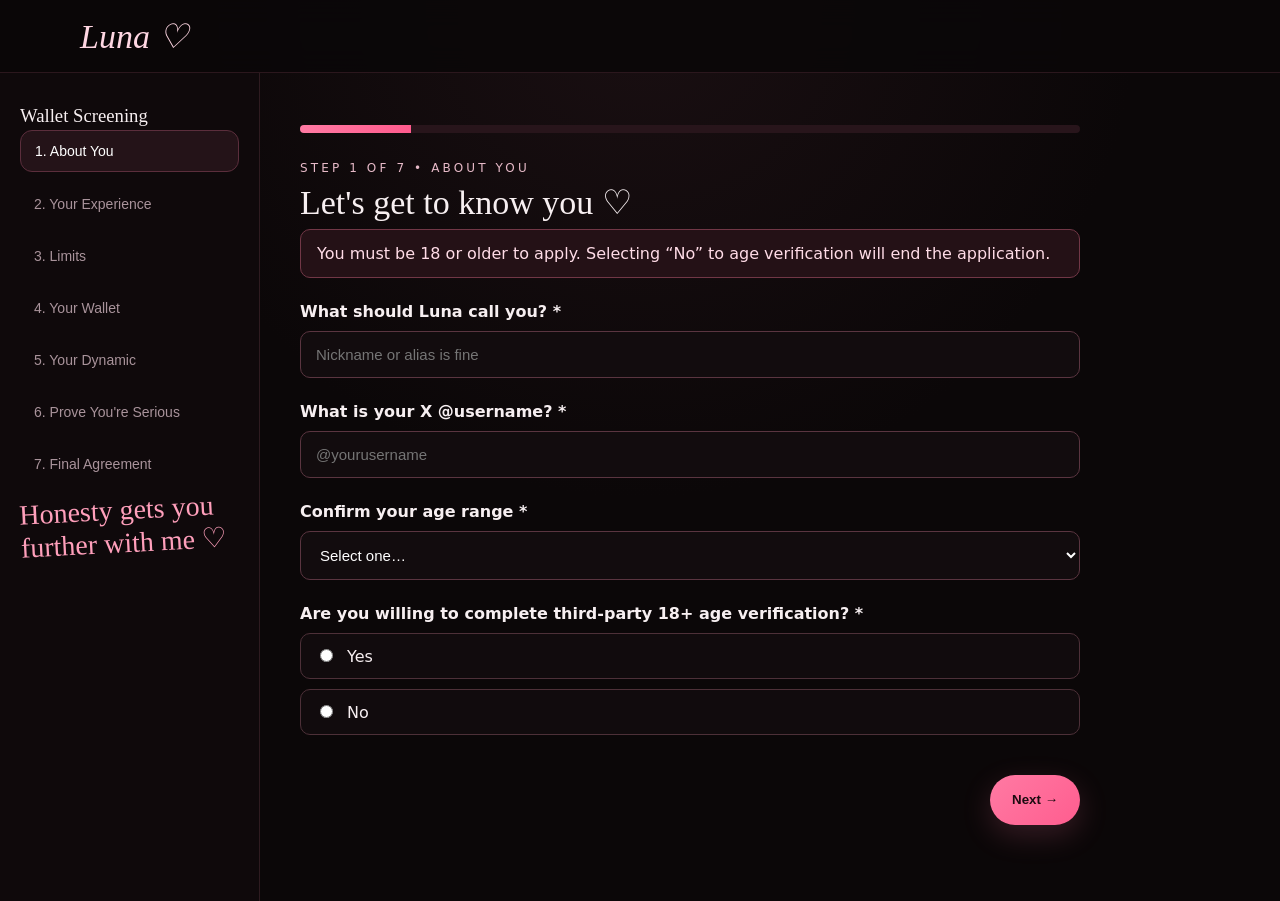
<file: index.html>
<!doctype html>
<html lang="en">
<head>
  <meta charset="utf-8">
  <meta name="viewport" content="width=device-width, initial-scale=1">

  <title>Apply to Serve Luna</title>

  <link rel="stylesheet" href="styles.css?v=10">
</head>

<body>

<nav>
  <div class="wrap navin">
    <span class="brand">Luna ♡</span>
  </div>
</nav>

<div class="formShell">

  <aside class="steps">
    <h3>Wallet Screening</h3>

    <div class="stepnav">
      <button type="button" data-goto="1" class="active">1. About You</button>
      <button type="button" data-goto="2">2. Your Experience</button>
      <button type="button" data-goto="3">3. Limits</button>
      <button type="button" data-goto="4">4. Your Wallet</button>
      <button type="button" data-goto="5">5. Your Dynamic</button>
      <button type="button" data-goto="6">6. Prove You're Serious</button>
      <button type="button" data-goto="7">7. Final Agreement</button>
    </div>

    <div class="script" style="font-size:28px">
      Honesty gets you further with me ♡
    </div>
  </aside>


  <main class="formArea">

    <div class="progress">
      <div id="progressBar"></div>
    </div>

    <form id="screeningForm">

      <!-- STEP 1 -->
      <section class="step active" data-step="1">

        <div class="kicker">Step 1 of 7 • About You</div>

        <h2>Let's get to know you ♡</h2>

        <div class="notice">
          You must be 18 or older to apply.
          Selecting “No” to age verification will end the application.
        </div>

        <div class="q">
          <label class="title">
            What should Luna call you? *
          </label>

          <input
            name="name"
            type="text"
            required
            placeholder="Nickname or alias is fine">
        </div>

        <div class="q">
          <label class="title">
            What is your X @username? *
          </label>

          <input
            name="xhandle"
            type="text"
            required
            placeholder="@yourusername">
        </div>

        <div class="q">
          <label class="title">
            Confirm your age range *
          </label>

          <select name="age" required>
            <option value="">Select one…</option>
            <option>18–20</option>
            <option>21–24</option>
            <option>25–34</option>
            <option>35–44</option>
            <option>45–54</option>
            <option>55+</option>
          </select>
        </div>

        <div class="q">
          <label class="title">
            Are you willing to complete third-party 18+ age verification? *
          </label>

          <div class="options">
            <label class="option">
              <input
                type="radio"
                name="av"
                value="Yes"
                required>
              Yes
            </label>

            <label class="option">
              <input
                type="radio"
                name="av"
                value="No">
              No
            </label>
          </div>
        </div>

        <div class="formActions">
          <span></span>

          <button
            type="button"
            class="btn primary nextStep">
            Next →
          </button>
        </div>

      </section>


      <!-- STEP 2 -->
      <section class="step" data-step="2">

        <div class="kicker">
          Step 2 of 7 • Your Experience
        </div>

        <h2>What are you into?</h2>

        <div class="q">
          <label class="title">
            How experienced are you with Findom/Femdom?
          </label>

          <select name="experience">
            <option>Completely new</option>
            <option>Curious / limited experience</option>
            <option>Some experience</option>
            <option>Experienced submissive</option>
            <option>Currently or previously served a Domme</option>
          </select>
        </div>

        <div class="q">
          <label class="title">
            What interests you? (choose any)
          </label>

          <div class="options">

            <label class="option">
              <input type="checkbox" name="interests" value="Financial domination">
              Financial domination
            </label>

            <label class="option">
              <input type="checkbox" name="interests" value="Bratty domination">
              Bratty domination
            </label>

            <label class="option">
              <input type="checkbox" name="interests" value="Paying bills">
              Paying bills
            </label>

            <label class="option">
              <input type="checkbox" name="interests" value="Gifts / spoiling">
              Gifts / spoiling
            </label>

            <label class="option">
              <input type="checkbox" name="interests" value="Tasks">
              Tasks
            </label>

            <label class="option">
              <input type="checkbox" name="interests" value="Teasing">
              Teasing
            </label>

            <label class="option">
              <input type="checkbox" name="interests" value="Praise / approval">
              Praise / approval
            </label>

            <label class="option">
              <input type="checkbox" name="interests" value="Controlled financial play">
              Controlled financial play
            </label>

            <label class="option">
              <input type="checkbox" name="interests" value="Obedience">
              Obedience
            </label>

            <label class="option">
              <input type="checkbox" name="interests" value="Long-term D/s dynamic">
              Long-term D/s dynamic
            </label>

            <label class="option">
              <input type="checkbox" name="interests" value="Casual tribute / admiration">
              Casual tribute / admiration
            </label>

          </div>
        </div>

        <div class="q">
          <label class="title">
            What are you actually looking for from Luna?
          </label>

          <textarea name="lookingfor"></textarea>
        </div>

        <div class="formActions">
          <button type="button" class="btn ghost backStep">
            ← Back
          </button>

          <button type="button" class="btn primary nextStep">
            Next →
          </button>
        </div>

      </section>


      <!-- STEP 3 -->
      <section class="step" data-step="3">

        <div class="kicker">
          Step 3 of 7 • Limits
        </div>

        <h2>Your boundaries matter.</h2>

        <div class="q">
          <label class="title">
            Hard limits
          </label>

          <textarea
            name="hardlimits"
            placeholder="Things Luna must never incorporate into your dynamic"></textarea>
        </div>

        <div class="q">
          <label class="title">
            Soft limits
          </label>

          <textarea
            name="softlimits"
            placeholder="Things you may consider only after discussion and explicit agreement"></textarea>
        </div>

        <div class="q">
          <label class="title">
            Preferred safeword
          </label>

          <input
            name="safeword"
            type="text"
            placeholder="Default: RED">
        </div>

        <div class="q">
          <label class="option">
            <input
              type="checkbox"
              name="withdrawConsent"
              required>

            I understand I may withdraw consent or stop an interaction at any time.
          </label>
        </div>

        <div class="formActions">
          <button type="button" class="btn ghost backStep">
            ← Back
          </button>

          <button type="button" class="btn primary nextStep">
            Next →
          </button>
        </div>

      </section>


      <!-- STEP 4 -->
      <section class="step" data-step="4">

        <div class="kicker">
          Step 4 of 7 • Your Wallet
        </div>

        <h2>Be honest about your budget.</h2>

        <div class="notice">
          Financial play uses discretionary funds only.
          Essential living expenses are off-limits.
        </div>

        <div class="q">
          <label class="title">
            Comfortable MONTHLY discretionary Findom budget
          </label>

          <select name="monthlyBudget">
            <option>Under $50</option>
            <option>$50–$100</option>
            <option>$101–$250</option>
            <option>$251–$500</option>
            <option>$501–$1,000</option>
            <option>$1,000+</option>
          </select>
        </div>

        <div class="q">
          <label class="title">
            Comfortable amount in ONE interaction
          </label>

          <select name="singleBudget">
            <option>$10–$25</option>
            <option>$26–$50</option>
            <option>$51–$100</option>
            <option>$101–$250</option>
            <option>$251–$500</option>
            <option>Other</option>
          </select>
        </div>

        <div class="notice">
          Your stated limit is a ceiling, not a target.
        </div>

        <div class="formActions">
          <button type="button" class="btn ghost backStep">
            ← Back
          </button>

          <button type="button" class="btn primary nextStep">
            Next →
          </button>
        </div>

      </section>


      <!-- STEP 5 -->
      <section class="step" data-step="5">

        <div class="kicker">
          Step 5 of 7 • Your Dynamic
        </div>

        <h2>How do you like to interact?</h2>

        <div class="q">
          <label class="title">
            How often would you ideally interact?
          </label>

          <select name="frequency">
            <option>Occasionally</option>
            <option>A few times per month</option>
            <option>Weekly</option>
            <option>Several times per week</option>
            <option>Ongoing dynamic</option>
            <option>Not sure yet</option>
          </select>
        </div>

        <div class="q">
          <label class="title">
            Which style appeals most?
          </label>

          <select name="style">
            <option>Playful / bratty</option>
            <option>Firm and structured</option>
            <option>Praise / reward focused</option>
            <option>Financially focused</option>
            <option>A mixture</option>
            <option>I'd rather discover it naturally</option>
          </select>
        </div>

        <div class="q">
          <label class="title">
            Communication preferences
          </label>

          <div class="options">

            <label class="option">
              <input type="checkbox" name="communication" value="Teasing">
              Teasing
            </label>

            <label class="option">
              <input type="checkbox" name="communication" value="Direct instructions">
              Direct instructions
            </label>

            <label class="option">
              <input type="checkbox" name="communication" value="Tasks">
              Tasks
            </label>

            <label class="option">
              <input type="checkbox" name="communication" value="Praise when earned">
              Praise when earned
            </label>

            <label class="option">
              <input type="checkbox" name="communication" value="Bratty demands">
              Bratty demands
            </label>

            <label class="option">
              <input type="checkbox" name="communication" value="Casual conversation too">
              Casual conversation too
            </label>

            <label class="option">
              <input type="checkbox" name="communication" value="Structured rules">
              Structured rules
            </label>

          </div>
        </div>

        <div class="formActions">
          <button type="button" class="btn ghost backStep">
            ← Back
          </button>

          <button type="button" class="btn primary nextStep">
            Next →
          </button>
        </div>

      </section>


      <!-- STEP 6 -->
      <section class="step" data-step="6">

        <div class="kicker">
          Step 6 of 7 • Prove You're Serious
        </div>

        <h2>Show me you were paying attention.</h2>

        <div class="q">
          <label class="title">
            What makes you useful to Luna? 💋
          </label>

          <textarea
            name="useful"
            required></textarea>
        </div>

        <div class="q">
          <label class="title">
            What's one boundary you expect Luna to respect?
          </label>

          <textarea
            name="respectBoundary"
            required></textarea>
        </div>

        <div class="formActions">
          <button type="button" class="btn ghost backStep">
            ← Back
          </button>

          <button type="button" class="btn primary nextStep">
            Next →
          </button>
        </div>

      </section>


      <!-- STEP 7 -->
      <section class="step" data-step="7">

        <div class="kicker">
          Step 7 of 7 • Final Agreement
        </div>

        <h2>Rules & consent.</h2>

        <div class="options">

          <label class="option">
            <input
              type="checkbox"
              name="agreeAge"
              value="Yes"
              required>

            I confirm that I am 18 or older.
          </label>

          <label class="option">
            <input
              type="checkbox"
              name="agreeAV"
              value="Yes"
              required>

            I understand that third-party age verification may be required.
          </label>

          <label class="option">
            <input
              type="checkbox"
              name="agreeConsent"
              value="Yes"
              required>

            I understand that Findom is consensual fantasy / financial play.
          </label>

          <label class="option">
            <input
              type="checkbox"
              name="agreeFunds"
              value="Yes"
              required>

            I will only use discretionary funds. Essential living expenses are off-limits.
          </label>

          <label class="option">
            <input
              type="checkbox"
              name="agreeLimits"
              value="Yes"
              required>

            I understand my stated financial limits will be respected.
          </label>

          <label class="option">
            <input
              type="checkbox"
              name="agreeTribute"
              value="Yes"
              required>

            I understand tribute does not purchase consent, affection,
            sexual interaction, or a relationship.
          </label>

          <label class="option">
            <input
              type="checkbox"
              name="agreeEnd"
              value="Yes"
              required>

            I understand that either person can end the dynamic.
          </label>

        </div>

        <div class="notice" style="margin-top:22px">
          <strong>After approval:</strong>
          you will receive further instructions.
        </div>

        <div class="formActions">

          <button
            type="button"
            class="btn ghost backStep">
            ← Back
          </button>

          <button
            type="submit"
            class="btn primary"
            id="submitBtn">
            SUBMIT TO LUNA 💋
          </button>

        </div>

      </section>

    </form>


    <!-- SUCCESS -->

    <div class="success" id="success">

      <h2>APPLICATION RECEIVED ♡</h2>

      <p>
        Cute. You can follow instructions.
      </p>

      <p>
        You will receive further instructions once approved.
      </p>

      <p>
        <strong>
          Don't send twice. Don't chase. Behave. 💋
        </strong>
      </p>

      <p class="small">
        Your application has been sent for review.
        Do not submit it twice.
      </p>

    </div>

  </main>

</div>


<script src="app.js?v=10"></script>

</body>
</html>
</file>
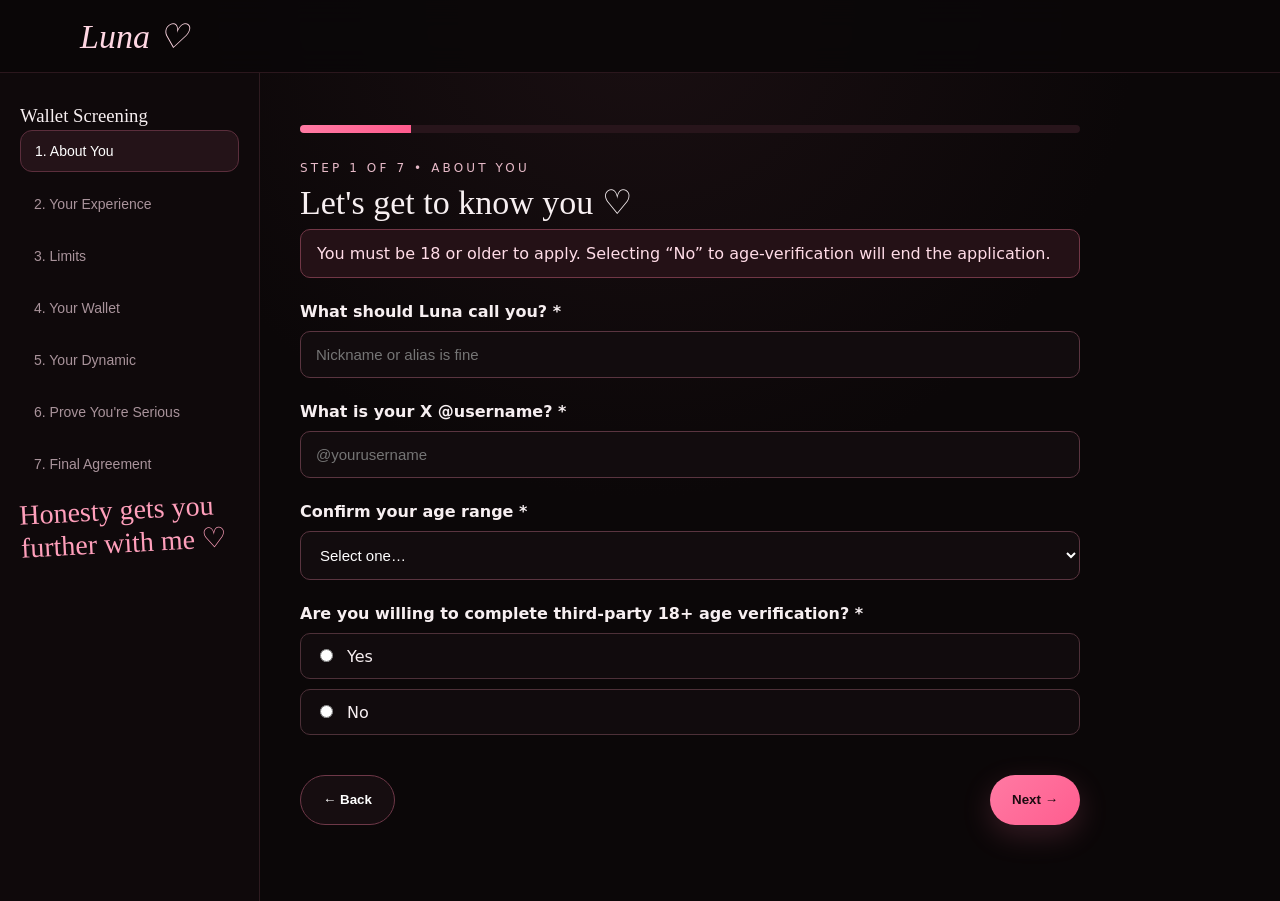
<file: Screening.html>
<!doctype html>
<html lang="en">
<head>
<meta charset="utf-8">
<meta name="viewport" content="width=device-width,initial-scale=1">
<title>Apply to Serve Luna</title>
<link rel="stylesheet" href="styles.css">
</head>

<body>

<!-- Luna branding only — NO link back to index.html -->
<nav>
  <div class="wrap navin">
    <span class="brand">Luna ♡</span>
  </div>
</nav>

<div class="formShell">

 <aside class="steps">
   <h3>Wallet Screening</h3>

   <div class="stepnav">
     <button data-goto="1" class="active">1. About You</button>
     <button data-goto="2">2. Your Experience</button>
     <button data-goto="3">3. Limits</button>
     <button data-goto="4">4. Your Wallet</button>
     <button data-goto="5">5. Your Dynamic</button>
     <button data-goto="6">6. Prove You're Serious</button>
     <button data-goto="7">7. Final Agreement</button>
   </div>

   <div class="script" style="font-size:28px">
     Honesty gets you further with me ♡
   </div>
 </aside>


 <main class="formArea">

   <div class="progress">
     <div id="progressBar"></div>
   </div>

   <form id="screeningForm">


    <!-- STEP 1 -->

    <section class="step active" data-step="1">

      <div class="kicker">Step 1 of 7 • About You</div>

      <h2>Let's get to know you ♡</h2>

      <div class="notice">
        You must be 18 or older to apply. Selecting “No” to age-verification will end the application.
      </div>

      <div class="q">
        <label class="title">What should Luna call you? *</label>
        <input
          name="name"
          type="text"
          required
          placeholder="Nickname or alias is fine">
      </div>

      <div class="q">
        <label class="title">What is your X @username? *</label>
        <input
          name="xhandle"
          type="text"
          required
          placeholder="@yourusername">
      </div>

      <div class="q">

        <label class="title">Confirm your age range *</label>

        <select name="age" required>
          <option value="">Select one…</option>
          <option>18–20</option>
          <option>21–24</option>
          <option>25–34</option>
          <option>35–44</option>
          <option>45–54</option>
          <option>55+</option>
        </select>

      </div>

      <div class="q">

        <label class="title">
          Are you willing to complete third-party 18+ age verification? *
        </label>

        <div class="options">

          <label class="option">
            <input
              type="radio"
              name="av"
              value="Yes"
              required>
            Yes
          </label>

          <label class="option">
            <input
              type="radio"
              name="av"
              value="No">
            No
          </label>

        </div>

      </div>

    </section>



    <!-- STEP 2 -->

    <section class="step" data-step="2">

      <div class="kicker">
        Step 2 of 7 • Your Experience
      </div>

      <h2>What are you into?</h2>

      <div class="q">

        <label class="title">
          How experienced are you with Findom/Femdom?
        </label>

        <select name="experience">
          <option>Completely new</option>
          <option>Curious / limited experience</option>
          <option>Some experience</option>
          <option>Experienced submissive</option>
          <option>Currently or previously served a Domme</option>
        </select>

      </div>


      <div class="q">

        <label class="title">
          What interests you? (choose any)
        </label>

        <div class="options">

          <label class="option">
            <input type="checkbox" name="interests" value="Financial domination">
            Financial domination
          </label>

          <label class="option">
            <input type="checkbox" name="interests" value="Bratty domination">
            Bratty domination
          </label>

          <label class="option">
            <input type="checkbox" name="interests" value="Paying bills">
            Paying bills
          </label>

          <label class="option">
            <input type="checkbox" name="interests" value="Gifts / spoiling">
            Gifts / spoiling
          </label>

          <label class="option">
            <input type="checkbox" name="interests" value="Tasks">
            Tasks
          </label>

          <label class="option">
            <input type="checkbox" name="interests" value="Teasing">
            Teasing
          </label>

          <label class="option">
            <input type="checkbox" name="interests" value="Praise / approval">
            Praise / approval
          </label>

          <label class="option">
            <input type="checkbox" name="interests" value="Controlled financial play">
            Controlled financial play
          </label>

          <label class="option">
            <input type="checkbox" name="interests" value="Obedience">
            Obedience
          </label>

          <label class="option">
            <input type="checkbox" name="interests" value="Long-term D/s dynamic">
            Long-term D/s dynamic
          </label>

          <label class="option">
            <input type="checkbox" name="interests" value="Casual tribute / admiration">
            Casual tribute / admiration
          </label>

        </div>

      </div>

      <div class="q">

        <label class="title">
          What are you actually looking for from Luna?
        </label>

        <textarea name="lookingfor"></textarea>

      </div>

    </section>



    <!-- STEP 3 -->

    <section class="step" data-step="3">

      <div class="kicker">
        Step 3 of 7 • Limits
      </div>

      <h2>Your boundaries matter.</h2>

      <div class="q">

        <label class="title">Hard limits</label>

        <textarea
          name="hardlimits"
          placeholder="Things Luna must never incorporate into your dynamic"></textarea>

      </div>

      <div class="q">

        <label class="title">Soft limits</label>

        <textarea
          name="softlimits"
          placeholder="Things you may consider only after discussion and explicit agreement"></textarea>

      </div>

      <div class="q">

        <label class="title">Preferred safeword</label>

        <input
          name="safeword"
          type="text"
          placeholder="Default: RED">

      </div>

      <div class="q">

        <label class="option">

          <input
            type="checkbox"
            name="withdrawConsent"
            required>

          I understand I may withdraw consent or stop an interaction at any time.

        </label>

      </div>

    </section>



    <!-- STEP 4 -->

    <section class="step" data-step="4">

      <div class="kicker">
        Step 4 of 7 • Your Wallet
      </div>

      <h2>Be honest about your budget.</h2>

      <div class="notice">
        Financial play uses discretionary funds only.
        Essential living expenses are off-limits.
      </div>


      <div class="q">

        <label class="title">
          Comfortable MONTHLY discretionary Findom budget
        </label>

        <select name="monthlyBudget">

          <option>Under $50</option>
          <option>$50–$100</option>
          <option>$101–$250</option>
          <option>$251–$500</option>
          <option>$501–$1,000</option>
          <option>$1,000+</option>

        </select>

      </div>


      <div class="q">

        <label class="title">
          Comfortable amount in ONE interaction
        </label>

        <select name="singleBudget">

          <option>$10–$25</option>
          <option>$26–$50</option>
          <option>$51–$100</option>
          <option>$101–$250</option>
          <option>$251–$500</option>
          <option>Other</option>

        </select>

      </div>


      <div class="notice">
        Your stated limit is a ceiling, not a target.
      </div>

    </section>



    <!-- STEP 5 -->

    <section class="step" data-step="5">

      <div class="kicker">
        Step 5 of 7 • Your Dynamic
      </div>

      <h2>How do you like to interact?</h2>


      <div class="q">

        <label class="title">
          How often would you ideally interact?
        </label>

        <select name="frequency">

          <option>Occasionally</option>
          <option>A few times per month</option>
          <option>Weekly</option>
          <option>Several times per week</option>
          <option>Ongoing dynamic</option>
          <option>Not sure yet</option>

        </select>

      </div>


      <div class="q">

        <label class="title">
          Which style appeals most?
        </label>

        <select name="style">

          <option>Playful / bratty</option>
          <option>Firm and structured</option>
          <option>Praise / reward focused</option>
          <option>Financially focused</option>
          <option>A mixture</option>
          <option>I'd rather discover it naturally</option>

        </select>

      </div>


      <div class="q">

        <label class="title">
          Communication preferences
        </label>

        <div class="options">

          <label class="option">
            <input type="checkbox" name="communication" value="Teasing">
            Teasing
          </label>

          <label class="option">
            <input type="checkbox" name="communication" value="Direct instructions">
            Direct instructions
          </label>

          <label class="option">
            <input type="checkbox" name="communication" value="Tasks">
            Tasks
          </label>

          <label class="option">
            <input type="checkbox" name="communication" value="Praise when earned">
            Praise when earned
          </label>

          <label class="option">
            <input type="checkbox" name="communication" value="Bratty demands">
            Bratty demands
          </label>

          <label class="option">
            <input type="checkbox" name="communication" value="Casual conversation too">
            Casual conversation too
          </label>

          <label class="option">
            <input type="checkbox" name="communication" value="Structured rules">
            Structured rules
          </label>

        </div>

      </div>

    </section>



    <!-- STEP 6 -->

    <section class="step" data-step="6">

      <div class="kicker">
        Step 6 of 7 • Prove You're Serious
      </div>

      <h2>Show me you were paying attention.</h2>


      <div class="q">

        <label class="title">
          What makes you useful to Luna? 💋
        </label>

        <textarea
          name="useful"
          required></textarea>

      </div>


      <div class="q">

        <label class="title">
          What's one boundary you expect Luna to respect?
        </label>

        <textarea
          name="respectBoundary"
          required></textarea>

      </div>

    </section>



    <!-- STEP 7 -->

    <section class="step" data-step="7">

      <div class="kicker">
        Step 7 of 7 • Final Agreement
      </div>

      <h2>Rules & consent.</h2>


      <div class="options">

       <label class="option">
         <input type="checkbox" name="agreeAge" value="Yes" required>
         I confirm that I am 18 or older.
       </label>

       <label class="option">
         <input type="checkbox" name="agreeAV" value="Yes" required>
         I understand that third-party age verification may be required.
       </label>

       <label class="option">
         <input type="checkbox" name="agreeConsent" value="Yes" required>
         I understand that Findom is consensual fantasy / financial play.
       </label>

       <label class="option">
         <input type="checkbox" name="agreeFunds" value="Yes" required>
         I will only use discretionary funds. Essential living expenses are off-limits.
       </label>

       <label class="option">
         <input type="checkbox" name="agreeLimits" value="Yes" required>
         I understand my stated financial limits will be respected.
       </label>

       <label class="option">
         <input type="checkbox" name="agreeTribute" value="Yes" required>
         I understand tribute does not purchase consent, affection, sexual interaction, or a relationship.
       </label>

       <label class="option">
         <input type="checkbox" name="agreeEnd" value="Yes" required>
         I understand that either person can end the dynamic.
       </label>

      </div>


      <div class="notice" style="margin-top:22px">

        <strong>After approval:</strong>
        you will be directed to third-party age verification.
        The $50 initial tribute comes only after that approval.

      </div>

    </section>



    <!-- FORM CONTROLS -->

    <div class="formActions">

      <button
        type="button"
        class="btn ghost"
        id="backBtn">
        ← Back
      </button>

      <button
        type="button"
        class="btn primary"
        id="nextBtn">
        Next →
      </button>

      <button
        type="submit"
        class="btn primary"
        id="submitBtn"
        style="display:none">
        SUBMIT TO LUNA 💋
      </button>

    </div>

   </form>



   <!-- SUCCESS MESSAGE -->

   <div class="success" id="success">

    <h2>APPLICATION RECEIVED ♡</h2>

    <p>
      Cute. You can follow instructions.
    </p>

    <p>
      Submission does not guarantee acceptance.
      If approved, you'll receive instructions for age verification
      and your <strong>$50 initial tribute</strong>.
    </p>

    <p>
      <strong>
        Don't send twice. Don't chase. Behave. 💋
      </strong>
    </p>

    <p class="small">
      Your application has been sent for review.
      Do not submit it twice.
    </p>

   </div>

 </main>

</div>


<script src="app.js?v=7"></script>

</body>
</html>
</file>
<file: styles.css>
:root{
  --bg:#0b0708;
  --panel:#120b0d;
  --panel2:#191012;
  --text:#f7eff1;
  --muted:#c7b8bd;
  --pink:#ff7aa3;
  --pink2:#ff9fbb;
  --line:#5a2f3b;
  --ok:#8dd7aa;
  --danger:#ff8d9d;
}

*{
  box-sizing:border-box;
}

html{
  scroll-behavior:smooth;
}

body{
  margin:0;
  background:radial-gradient(circle at top,#1a0f12 0,#0b0708 45%);
  color:var(--text);
  font-family:Inter,system-ui,-apple-system,Segoe UI,Roboto,Arial,sans-serif;
}

a{
  text-decoration:none;
  color:inherit;
}

.wrap{
  width:min(1120px,92vw);
  margin:auto;
}


/* =========================
   NAVIGATION
========================= */

nav{
  position:sticky;
  top:0;
  z-index:20;
  background:rgba(11,7,8,.9);
  backdrop-filter:blur(14px);
  border-bottom:1px solid #2b171d;
}

.navin{
  height:72px;
  display:flex;
  align-items:center;
  justify-content:space-between;
  gap:20px;
}

.brand{
  font-family:Georgia,serif;
  font-style:italic;
  font-size:34px;
  color:#ffd6e2;
}

.navlinks{
  display:flex;
  gap:24px;
  align-items:center;
  font-size:14px;
  letter-spacing:.04em;
}


/* =========================
   BUTTONS
========================= */

.btn{
  display:inline-flex;
  align-items:center;
  justify-content:center;
  border:0;
  border-radius:999px;
  padding:14px 22px;
  font-weight:800;
  cursor:pointer;
}

.btn.primary{
  background:linear-gradient(135deg,var(--pink),#ff5d8f);
  color:#1b0b10;
  box-shadow:0 10px 30px rgba(255,122,163,.18);
}

.btn.ghost{
  border:1px solid #6e3848;
  background:#160d10;
  color:#fff;
}


/* =========================
   GENERAL CONTENT
========================= */

.hero{
  display:grid;
  grid-template-columns:1.06fr .94fr;
  min-height:560px;
  border-bottom:1px solid var(--line);
}

.heroimg{
  min-height:560px;
  background:url('luna.jpg') center 42%/cover no-repeat;
  position:relative;
}

.heroimg:after{
  content:"";
  position:absolute;
  inset:0;
  background:linear-gradient(
    90deg,
    rgba(9,6,7,.06),
    rgba(9,6,7,.5)
  );
}

.heroCopy{
  padding:64px 6vw 50px 50px;
  display:flex;
  flex-direction:column;
  justify-content:center;
}

.kicker{
  letter-spacing:.26em;
  font-size:12px;
  color:#e7bac8;
  text-transform:uppercase;
}

h1,
h2,
h3{
  font-family:Georgia,serif;
  font-weight:500;
  margin:.2em 0;
}

h1{
  font-size:clamp(48px,7vw,88px);
  line-height:.92;
}

h2{
  font-size:34px;
}

.sub{
  font-size:15px;
  letter-spacing:.22em;
  text-transform:uppercase;
  color:#e5c5cf;
}

.badges{
  display:flex;
  gap:12px;
  flex-wrap:wrap;
  margin:28px 0;
}

.badge{
  border:1px solid #7b3b4e;
  border-radius:999px;
  padding:11px 16px;
  background:#150c0f;
  font-size:14px;
}

.script{
  font-family:"Brush Script MT",cursive;
  color:var(--pink2);
  font-size:38px;
  transform:rotate(-3deg);
  margin-top:10px;
}


/* =========================
   CARDS
========================= */

.grid3{
  display:grid;
  grid-template-columns:1fr 1fr 1fr;
  border-bottom:1px solid var(--line);
}

.card{
  padding:34px;
  border-right:1px solid #2a171d;
}

.card:last-child{
  border-right:0;
}

.card p,
.card li{
  color:#eee1e5;
  line-height:1.55;
}

.card ul{
  padding-left:20px;
}

.pink{
  color:var(--pink2);
  font-weight:800;
}

.bottomgrid{
  display:grid;
  grid-template-columns:1.2fr .8fr .9fr;
}

.panel{
  padding:34px;
  border-right:1px solid #2a171d;
  border-bottom:1px solid #2a171d;
}

.panel:last-child{
  border-right:0;
}

.rules{
  list-style:none;
  padding:0;
}

.rules li{
  display:flex;
  gap:10px;
  margin:10px 0;
}

.rules li:before{
  content:"✓";
  color:var(--pink);
  font-weight:900;
}

.ctaBlock{
  display:flex;
  flex-direction:column;
  justify-content:center;
  align-items:flex-start;
  gap:16px;
}

.small{
  font-size:13px;
  color:var(--muted);
  line-height:1.5;
}

footer{
  padding:34px 0;
  color:#cbbbc0;
  text-align:center;
  letter-spacing:.18em;
  font-size:12px;
}


/* =========================
   SCREENING FORM
========================= */

.formShell{
  display:grid;
  grid-template-columns:260px 1fr;
  gap:0;
  min-height:calc(100vh - 72px);
}

.steps{
  border-right:1px solid #2e1b20;
  background:#0f090b;
  padding:28px 20px;
  position:sticky;
  top:72px;
  height:calc(100vh - 72px);
}

.stepnav{
  display:flex;
  flex-direction:column;
  gap:12px;
}

.stepnav button{
  appearance:none;
  border:0;
  background:none;
  color:#a9939b;
  text-align:left;
  padding:12px 14px;
  border-radius:12px;
  font-size:14px;
  cursor:pointer;
}

.stepnav button.active{
  background:#241318;
  color:#fff;
  border:1px solid #5b2e3c;
}

.formArea{
  padding:40px;
  width:100%;
  max-width:860px;
}

#screeningForm{
  display:block;
  width:100%;
}

.step{
  display:none;
}

.step.active{
  display:block;
}

.q{
  margin:24px 0;
}

.q label.title{
  display:block;
  font-weight:800;
  margin-bottom:10px;
}

input[type=text],
input[type=email],
textarea,
select{
  width:100%;
  background:#120c0e;
  border:1px solid #5a3540;
  color:#fff;
  border-radius:10px;
  padding:14px 15px;
  font-size:15px;
}

textarea{
  min-height:120px;
  resize:vertical;
}

.options{
  display:grid;
  gap:10px;
}

.option{
  border:1px solid #4d3038;
  border-radius:10px;
  padding:12px 14px;
  background:#110b0d;
}

.option input{
  margin-right:9px;
}


/* =========================
   FORM NAVIGATION
========================= */

.formActions{
  display:flex;
  justify-content:space-between;
  align-items:center;
  gap:12px;
  width:100%;
  margin-top:32px;
  padding-top:8px;
  padding-bottom:24px;
  position:relative;
  z-index:10;
}

.formActions .btn{
  min-height:50px;
}

#backBtn{
  display:inline-flex;
}

#nextBtn{
  display:inline-flex;
  margin-left:auto;
}

#submitBtn{
  margin-left:auto;
}


/* =========================
   NOTICE / SUCCESS
========================= */

.notice{
  padding:14px 16px;
  border:1px solid #713746;
  background:#241116;
  border-radius:10px;
  color:#ffdce7;
}

.success{
  display:none;
  padding:28px;
  border:1px solid #48775b;
  background:#102017;
  border-radius:14px;
}

.success.show{
  display:block;
}

.progress{
  height:8px;
  background:#28151b;
  border-radius:99px;
  overflow:hidden;
  margin:12px 0 28px;
}

.progress>div{
  height:100%;
  background:linear-gradient(90deg,var(--pink),#ff5b8d);
  width:14.28%;
  transition:.25s;
}


/* =========================
   VERIFICATION
========================= */

.screening-actions{
  display:flex;
  flex-direction:column;
  gap:14px;
  margin-top:24px;
}

.verification-step{
  text-align:center;
}

.verification-btn{
  display:inline-block;
  border:1px solid rgba(255,255,255,.35);
  background:transparent;
  color:#fff !important;
}

.verification-note{
  margin-top:8px;
  font-size:13px;
  line-height:1.5;
  opacity:.7;
}

.age-verification-info{
  margin-top:28px;
  padding:22px;
  border:1px solid rgba(255,255,255,.18);
  border-radius:18px;
  text-align:center;
}

.age-verification-info h3{
  margin-top:0;
}

.age-verification-info p{
  opacity:.8;
  line-height:1.6;
}


/* =========================
   FAQ
========================= */

.faq-section{
  padding:80px 20px;
  scroll-margin-top:90px;
}

.faq-wrap{
  max-width:1200px;
  margin:0 auto;
}

.faq-heading{
  text-align:center;
  margin-bottom:35px;
}

.faq-heading h2{
  margin:8px 0;
  font-size:42px;
}

.faq-heading p{
  color:var(--muted);
}

.faq-grid{
  display:grid;
  grid-template-columns:repeat(2,1fr);
  gap:18px;
}

.faq-grid .card{
  height:100%;
}

.faq-grid h3{
  color:var(--pink);
  margin-top:0;
}

.faq-bottom{
  text-align:center;
  margin-top:45px;
}

.faq-bottom .script{
  font-size:30px;
  margin-bottom:20px;
}


/* =========================
   AGE VERIFICATION POPUP
========================= */

.av-popup{
  display:none;
  position:fixed;
  inset:0;
  z-index:9999;
  background:rgba(0,0,0,.82);
  align-items:center;
  justify-content:center;
  padding:20px;
}

.av-popup.show{
  display:flex;
}

.av-popup-box{
  position:relative;
  width:min(460px,100%);
  background:#0d090b;
  border:1px solid #713047;
  border-radius:24px;
  padding:38px 30px 32px;
  text-align:center;
  box-shadow:0 20px 70px rgba(0,0,0,.7);
}

.av-popup-box h2{
  margin:8px 0 15px;
  color:var(--pink);
}

.av-popup-box p{
  line-height:1.6;
}

.av-popup-box .small{
  margin-bottom:25px;
}

.av-icon{
  font-size:34px;
}

.av-close{
  position:absolute;
  right:18px;
  top:12px;
  border:0;
  background:none;
  color:#fff;
  font-size:30px;
  cursor:pointer;
}

.av-popup-box .btn{
  width:100%;
  justify-content:center;
  cursor:pointer;
}


/* =========================
   TABLET / MOBILE
========================= */

@media(max-width:840px){

  .navlinks a:not(.btn){
    display:none;
  }

  .hero{
    grid-template-columns:1fr;
  }

  .heroimg{
    min-height:440px;
  }

  .heroCopy{
    padding:42px 6vw;
  }

  .grid3,
  .bottomgrid{
    grid-template-columns:1fr;
  }

  .card,
  .panel{
    border-right:0;
    border-bottom:1px solid #2a171d;
  }


  /* SCREENING */

  .formShell{
    display:block;
    width:100%;
    min-height:auto;
  }

  .steps{
    position:static;
    width:100%;
    height:auto;
    border-right:0;
    border-bottom:1px solid #2e1b20;
  }

  .stepnav{
    display:grid;
    grid-template-columns:repeat(2,1fr);
  }

  .formArea{
    display:block;
    width:100%;
    max-width:none;
    padding:24px 24px 40px;
  }

  #screeningForm{
    display:block;
    width:100%;
  }

  .step.active{
    display:block;
    width:100%;
  }


  /* KEEP NEXT / BACK VISIBLE */

  .formActions{
    display:flex;
    width:100%;
    justify-content:space-between;
    align-items:center;
    gap:12px;
    margin-top:32px;
    padding:8px 0 32px;
    position:relative;
    z-index:50;
  }

  .formActions .btn{
    min-height:52px;
    padding:14px 22px;
  }

  #nextBtn{
    margin-left:auto;
  }

}


/* =========================
   SMALL PHONES
========================= */

@media(max-width:750px){

  .faq-grid{
    grid-template-columns:1fr;
  }

  .faq-heading h2{
    font-size:34px;
  }

}


@media(max-width:520px){

  .formArea{
    padding:22px 18px 38px;
  }

  .steps{
    padding:22px 18px;
  }

  .stepnav{
    grid-template-columns:1fr 1fr;
    gap:8px;
  }

  .stepnav button{
    padding:10px;
    font-size:13px;
  }

  .formActions{
    width:100%;
    gap:10px;
  }

  .formActions .btn{
    padding:14px 18px;
  }

  #nextBtn{
    margin-left:auto;
  }

}
</file>
